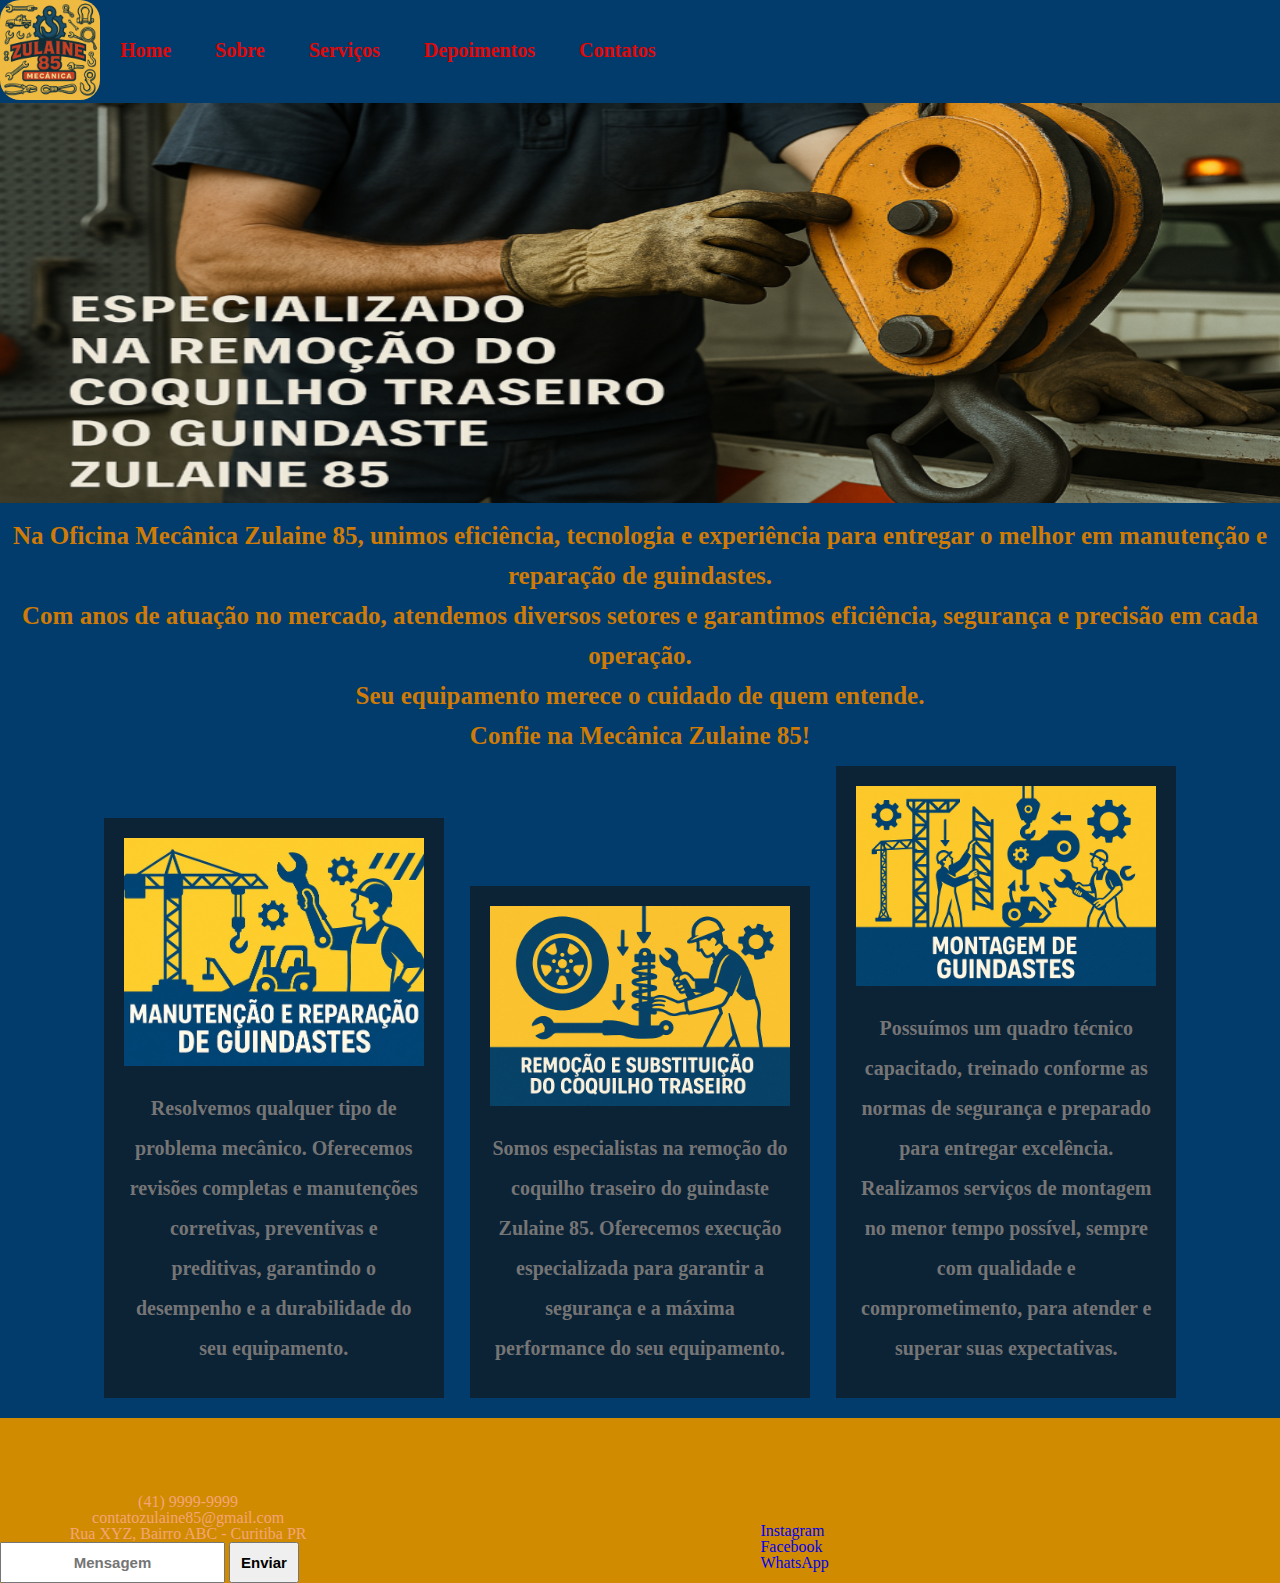
<file: index.html>
<!DOCTYPE html>
<html lang="pt-br">

<head>
    <meta charset="UTF-8">
    <meta name="viewport" content="width=device-width, initial-scale=1.0">
    <title>Mecânica Zulaine85</title>
    <link rel="stylesheet" href="style.css">
    <link rel="stylesheet" href="reset.css">
</head>

<body>
    <header>
        <section>
            <div class="logotipo">
                <img src="img/logotipo1.png">
            </div>
            <div class="menu">
                <nav>
                <ul class="menuitem">
                    <li><a href="index.html">Home</a></li>

                    <li><a href="sobre.html">Sobre</a></li>

                    <li><a href="servicos.html">Serviços</a></li>

                    <li><a href="depoimentos">Depoimentos</a></li>

                    <li><a href="contatos">Contatos</a></li>
                </ul>
            </nav>
            </div>
        </section>
    </header>
    </section>
    <div class='slider'>
        <img src="img/fundo2.PNG" alt="" srcset="">
    </div> 

    <div class="sobre">
    <p>Na Oficina Mecânica Zulaine 85, unimos eficiência, tecnologia e experiência para entregar o melhor em manutenção e reparação de guindastes.</p>
    <p>Com anos de atuação no mercado, atendemos diversos setores e garantimos eficiência, segurança e precisão em cada operação.</p>
    <p>Seu equipamento merece o cuidado de quem entende.</p>
        <p>Confie na Mecânica Zulaine 85! </p>
   
        <a href="servicos.html">
            <div class="item">
                <img width="300x300px" src="img/img1.png">
                <div class="descricao">
                    Resolvemos qualquer tipo de problema mecânico. Oferecemos revisões completas e manutenções corretivas, preventivas e preditivas, garantindo o desempenho e a durabilidade do seu equipamento.
                </div>
            </div>
        </a>
</body>

<a href="depoimentos.html">
    <div class="item">
        <img width="300x300px" src="img/img2.png">
        <div class="descricao">
           Somos especialistas na remoção do coquilho traseiro do guindaste Zulaine 85. Oferecemos execução especializada para garantir a segurança e a máxima performance do seu equipamento.
        </div>
    </div>
</a>
</body>

<a href="contatos.html">
    <div class="item">
        <img width="300x300px" src="img/img3.png">
        <div class="descricao">
            Possuímos um quadro técnico capacitado, treinado conforme as normas de segurança e preparado para entregar excelência.
            Realizamos serviços de montagem no menor tempo possível, sempre com qualidade e comprometimento, para atender e superar suas expectativas.            
        </div>
    </div>
</a>
</div>
<footer>
    <section>
    <div class="formulario">
        <form action="">
            <h3>(41) 9999-9999</h3>
            <h3>contatozulaine85@gmail.com </h3>
            <h3>Rua XYZ, Bairro ABC - Curitiba PR</h3>
            <input type="text" placeholder="Mensagem">
            <input type="button" value="Enviar">
   
        </form>
    </div>
    <div class="localizacao">
        <iframe src="https://www.google.com/maps/embed?pb=!1m18!1m12!1m3!1d14412.7198429429!2d-49.270825949999995!3d-25.43224635!2m3!1f0!2f0!3f0!3m2!1i1024!2i768!4f13.1!3m3!1m2!1s0x94dce46c446c6b1b%3A0xd0de5b0dd07147b!2sCentro%2C%20Curitiba%20-%20PR!5e0!3m2!1spt-BR!2sbr!4v1744569269260!5m2!1spt-BR!2sbr"></iframe>
    </div>

    <div class="redessociais">
        <a href="https://www.instagram.com/zulaine85">Instagram</a><br>
      <a href="https://www.facebook.com/zulaine85">Facebook</a><br>
      <a href="https://wa.me/551112345678">WhatsApp</a>
    </div>

</footer>
</body>
</html>
</file>
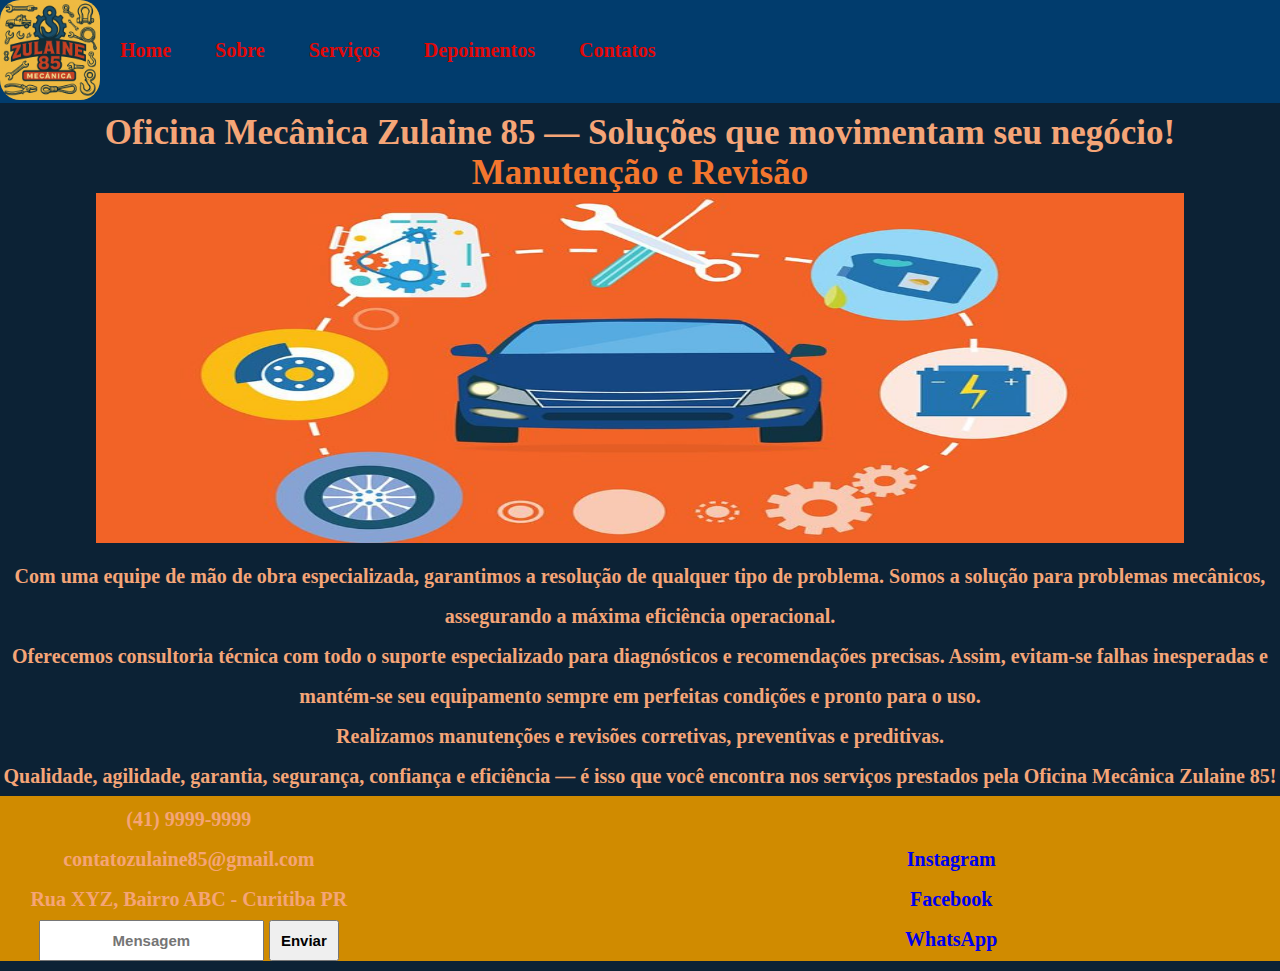
<file: servicos.html>
<!DOCTYPE html>
<html lang="pt-br">

<head>
    <meta charset="UTF-8">
    <meta name="viewport" content="width=device-width, initial-scale=1.0">
    <title>Mecânica Zulaine85</title>
    <link rel="stylesheet" href="style.css">
    <link rel="stylesheet" href="reset.css">
</head>

<body>
    <header>
        <section>
            <div class="logotipo">
                <img src="img/logotipo1.png">
            </div>
            <div class="menu">
                <nav>
                <ul class="menuitem">
                    <li><a href="index.html">Home</a></li>

                    <li><a href="sobre.html">Sobre</a></li>

                    <li><a href="servicos.html">Serviços</a></li>

                    <li><a href="depoimentos">Depoimentos</a></li>

                    <li><a href="contatos">Contatos</a></li>
                </ul>
            </nav>
            </div>
        </section>
    </header>


     <div= class="sobreempresa"> </div>
     <h1>Oficina Mecânica Zulaine 85 — Soluções que movimentam seu negócio! </h1>
     <h2>Manutenção e Revisão</h2>
     
    <img width="85%" height="350px" src="img/mecanica.jpg">
    <p>Com uma equipe de mão de obra especializada, garantimos a resolução de qualquer tipo de problema. Somos a solução para problemas mecânicos, assegurando a máxima eficiência operacional.</p>
    <p>Oferecemos consultoria técnica com todo o suporte especializado para diagnósticos e recomendações precisas. Assim, evitam-se falhas inesperadas e mantém-se seu equipamento sempre em perfeitas condições e pronto para o uso. </p>
    <p>Realizamos manutenções e revisões corretivas, preventivas e preditivas.</p>
    <p>Qualidade, agilidade, garantia, segurança, confiança e eficiência — é isso que você encontra nos serviços prestados pela Oficina Mecânica Zulaine 85!</p>
   
    <style>
    body{
        background-color: rgb(1, 60, 109);
    }
    h1{
        color: rgb(245, 165, 119);
        text-align: center;
        font-weight: bold;
        font-size: 35px;
    } 
    h2{
        color: rgb(243, 118, 46);
        text-align: center;
        font-weight: bold;
        font-size: 35px;
    } 

    .sobreempresa{
     padding: 10px 0;
    font-size: 20px;
    font-weight: bold;
    text-align: center; 
    color: rgb(245, 165, 119);
    background-color: rgb(12, 34, 53);
    display: inline-block;
    width: 100%;
    text-align: center;
    line-height: 40px;
    }
    </style>
    

   
<footer>
    <section>
    <div class="formulario">
        <form action="">
            <p>(41) 9999-9999</p>
            <p>contatozulaine85@gmail.com </p>
            <p>Rua XYZ, Bairro ABC - Curitiba PR</p>
            <input type="text" placeholder="Mensagem">
            <input type="button" value="Enviar">
   
        </form>
    </div>
    <div class="localizacao">
        <iframe src="https://www.google.com/maps/embed?pb=!1m18!1m12!1m3!1d14412.7198429429!2d-49.270825949999995!3d-25.43224635!2m3!1f0!2f0!3f0!3m2!1i1024!2i768!4f13.1!3m3!1m2!1s0x94dce46c446c6b1b%3A0xd0de5b0dd07147b!2sCentro%2C%20Curitiba%20-%20PR!5e0!3m2!1spt-BR!2sbr!4v1744569269260!5m2!1spt-BR!2sbr">
        </iframe>
    </div>

    <div class="redessociais">
        <a href="https://www.instagram.com/zulaine85">Instagram</a><br>
      <a href="https://www.facebook.com/zulaine85">Facebook</a><br>
      <a href="https://wa.me/551112345678">WhatsApp</a>
    </div>

</footer>
</body>
</html>
</file>
<file: style.css>
@import url('https://fonts.googleapis.com/css2?family=EB+Garamond:ital,wght@0,400..800;1,400..800&display=swap');

body{
    background-color: rgb(1, 60, 109);
    font-family: "EB aGaramond", serif;
}
section{
    max-width: 1140px;
    margin: 0 auto;
}
.menu ul li{
    display: inline-block;
    padding: 20px;
    font-size: 20px;
}
.logotipo img{
    width: 100px;
    border-radius: 20px;
}
.logotipo{
    float: left;
}
 .menu li a{
 color:rgb(226, 8, 8);
 text-decoration: none;
 font-weight: bold;
 }
 .menu li a:hover{
    color:rgb(193, 169, 11)
 }
 .menu{
    padding-top: 20px;
 }
 .slider img{
    width: 100%;
    height: 400px;
 }
 .sobre{
    padding: 10px 0;
    font-size: 25px;
    font-weight: bold;
    text-align: center;
    color: rgb(207, 123, 5);
    line-height: 40px;
 }

 header{
    padding: 10px 0;
    height: 100px;
 }
 .item{
    background-color: rgb(12, 34, 53);
    padding: 20px;
    display: inline-block;
    width: 300px;
    margin: 10px 10px;
 }
 .descricao{
   padding: 10px 0;
    font-size: 20px;
    font-weight: bold;
    text-align: center; 
    color: rgb(117, 117, 117);
 }
 a{
    text-decoration: none;
 }
 footer div{
    width: 33%;
    display: inline-block;
 }
 footer iframe{
    width: 100%!important;
 }
 footer{
    background-color: rgb(208, 139, 0);
 }

 .formulario input{
   font-size: 15px;
   padding: 10px;
   color: rgb(0, 0, 0);
   font-weight: bold;
   text-align: center;
 }
 h3{
   font-size: 20px;
   text-align: center;
   font-weight: bold;
   color: rgb(245, 165, 119);;
 }

 .redessociais p{
    font-size: 45px;
    padding: 10px;
    color: rgb(34, 19, 3);
 }
</file>
